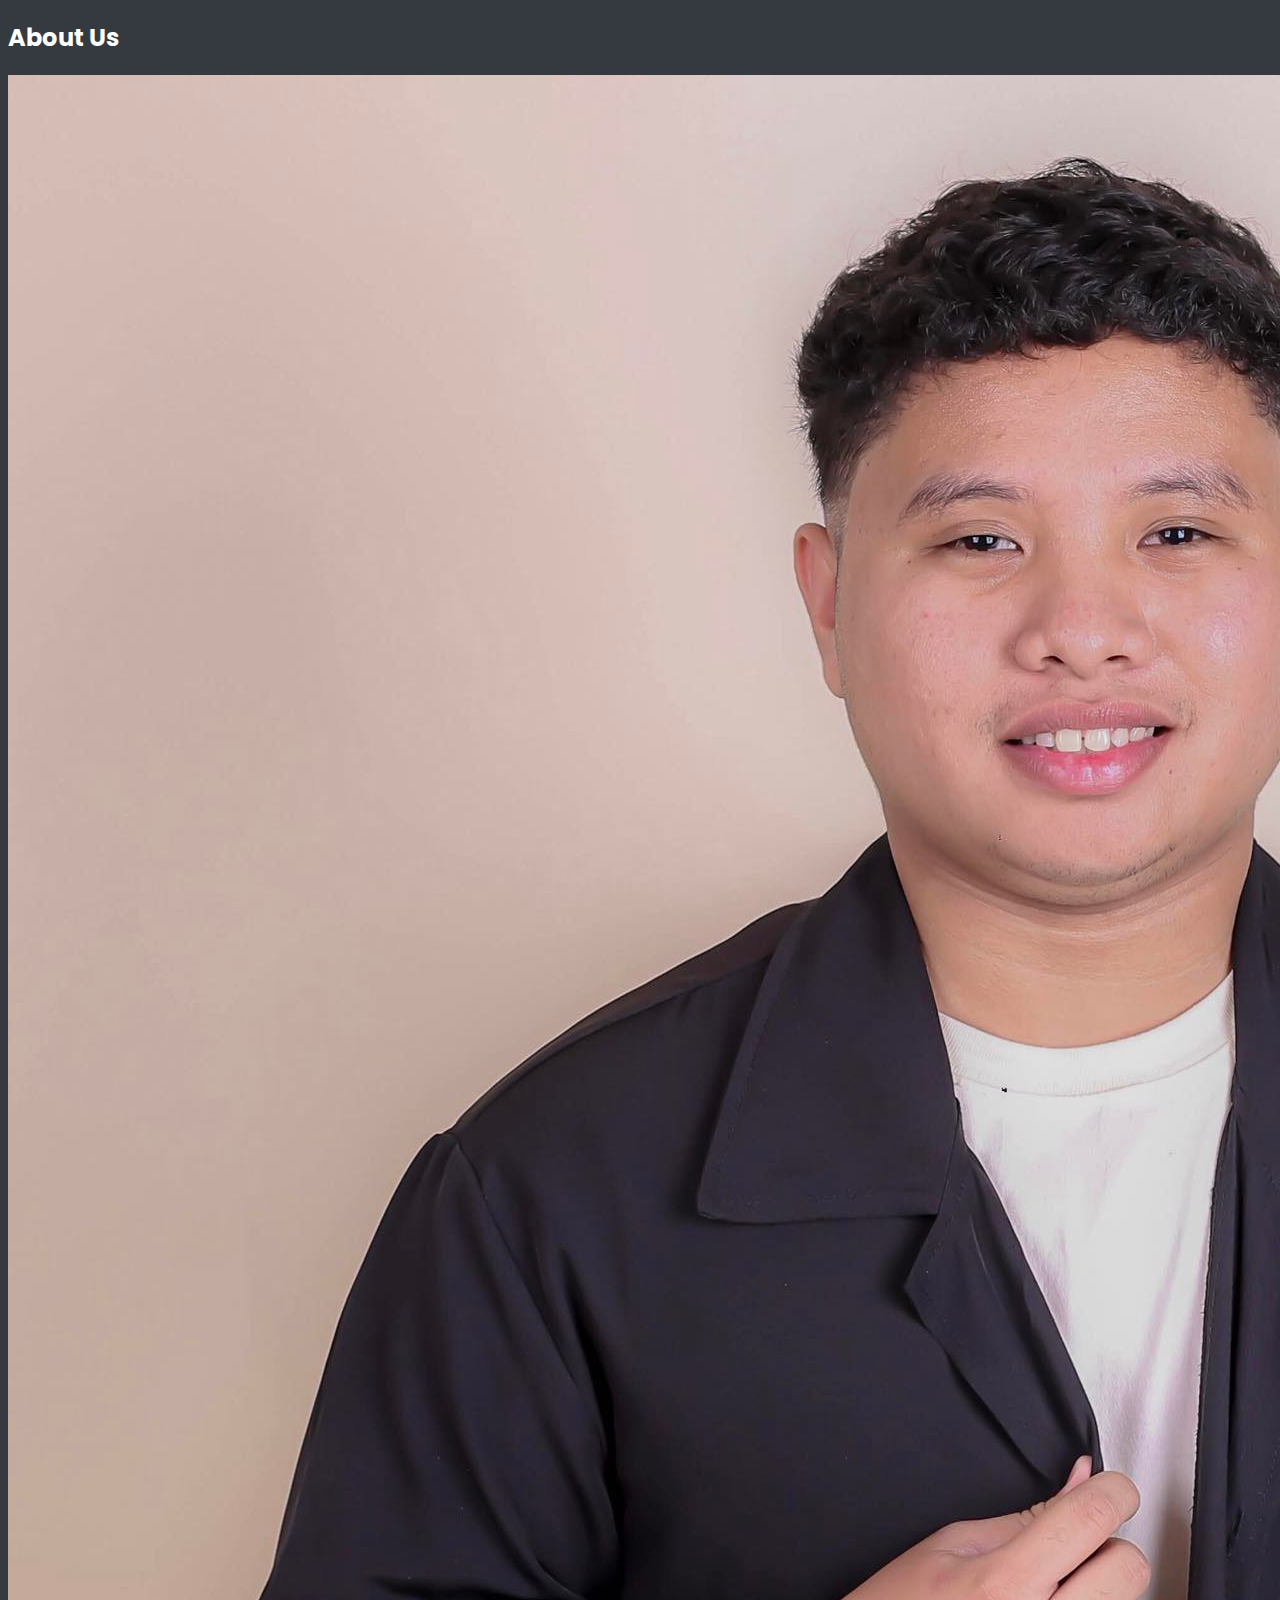
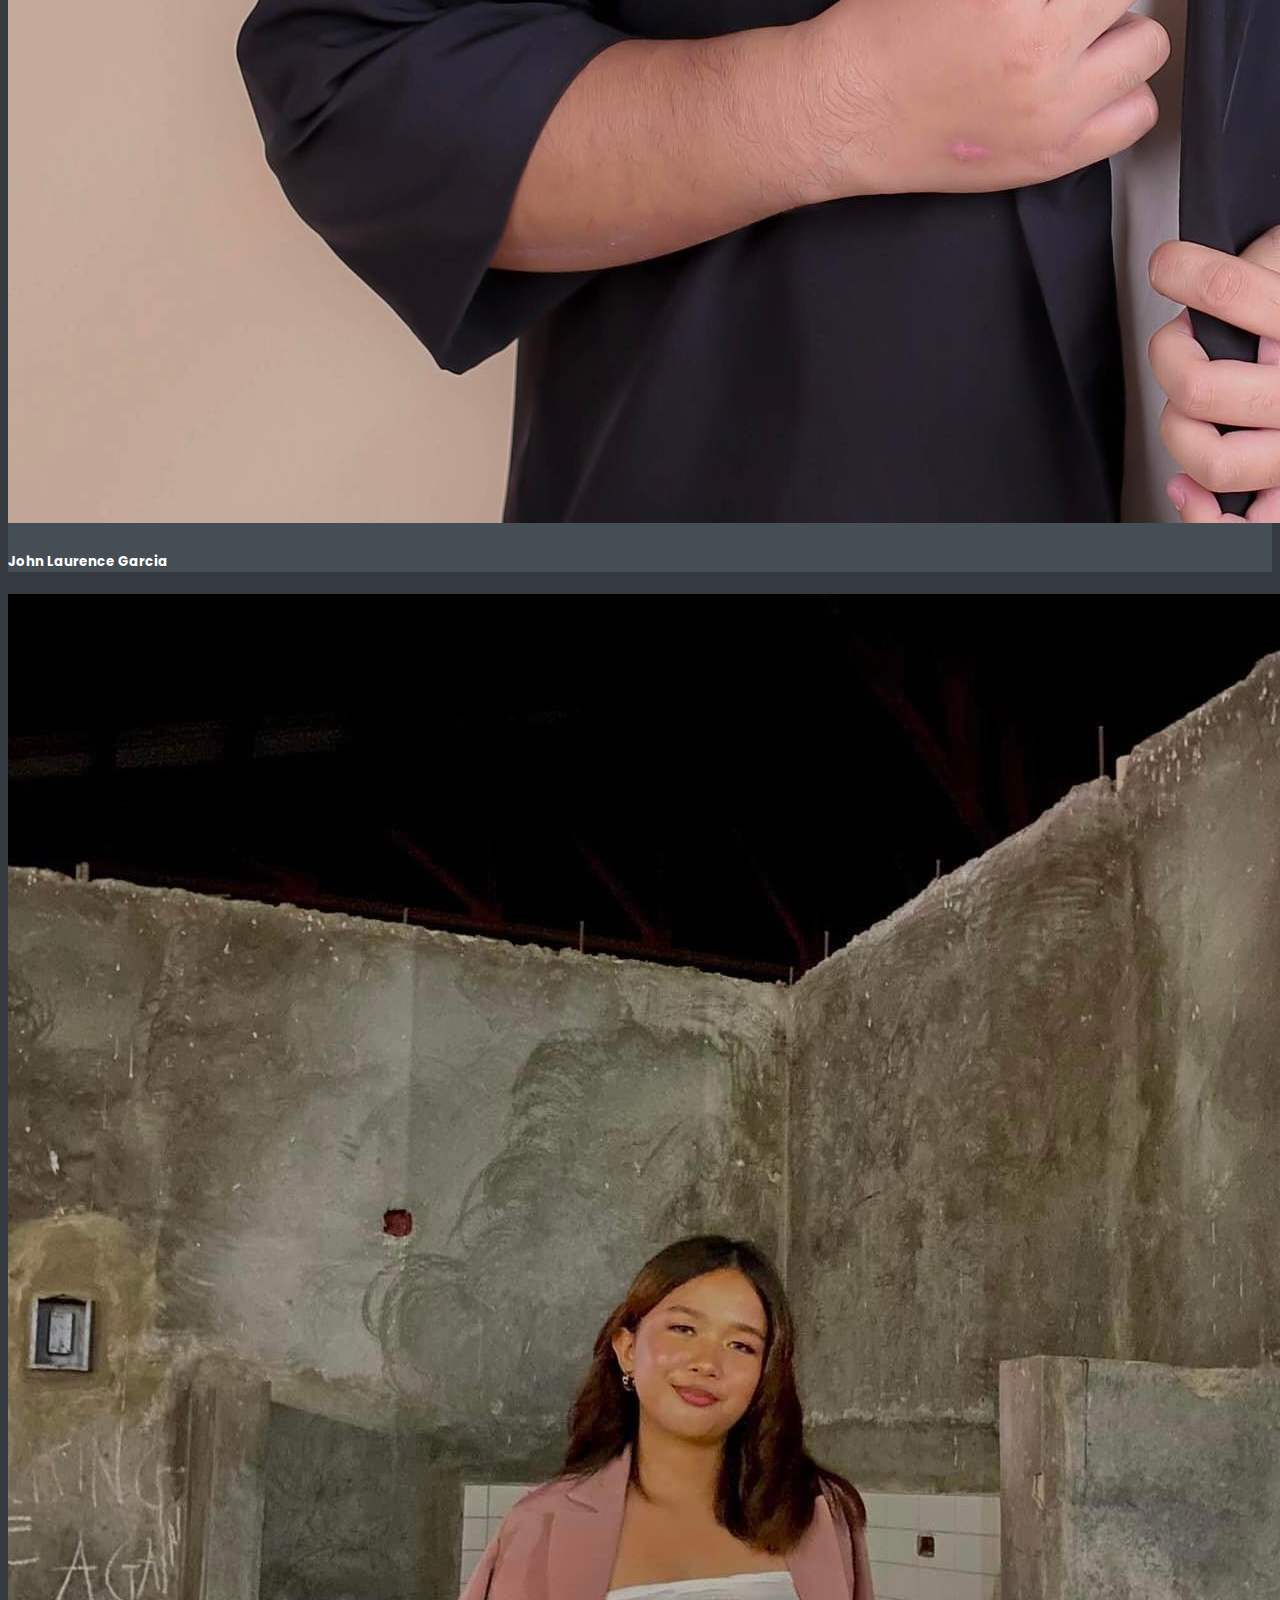
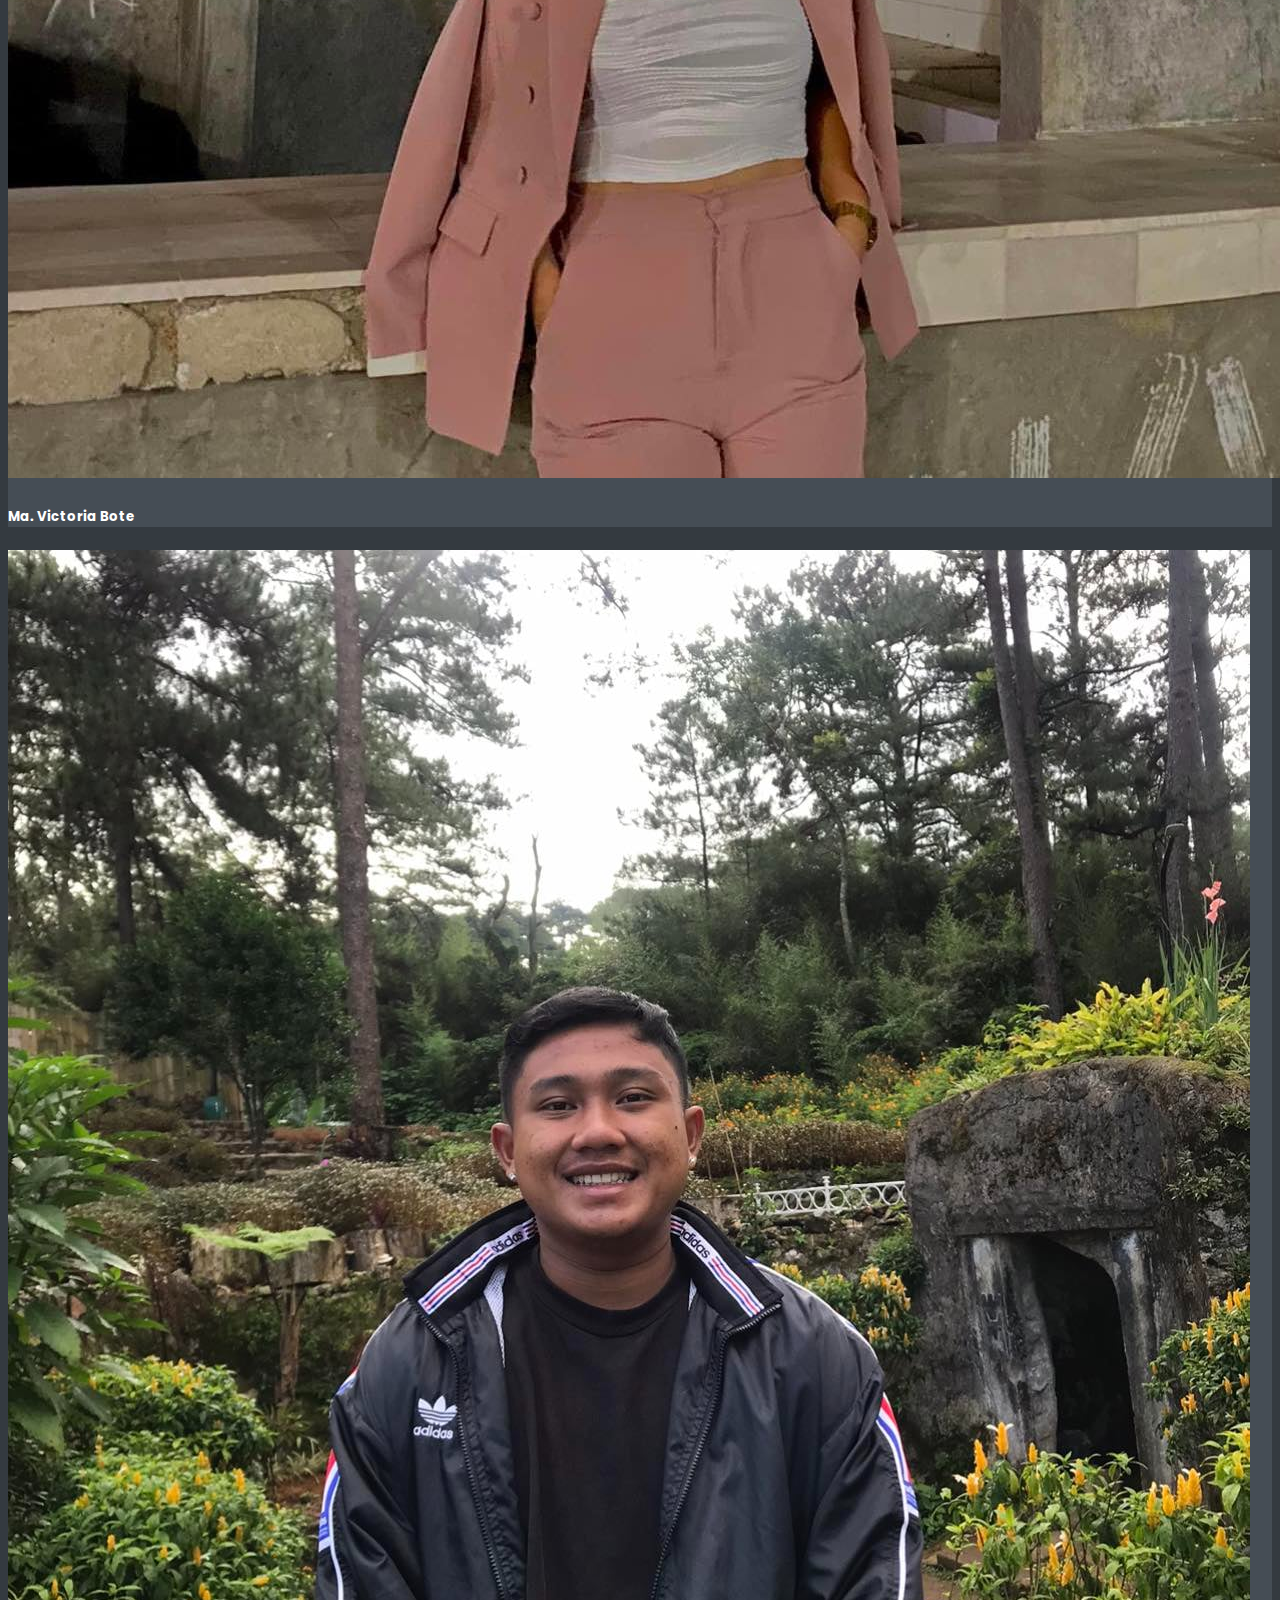
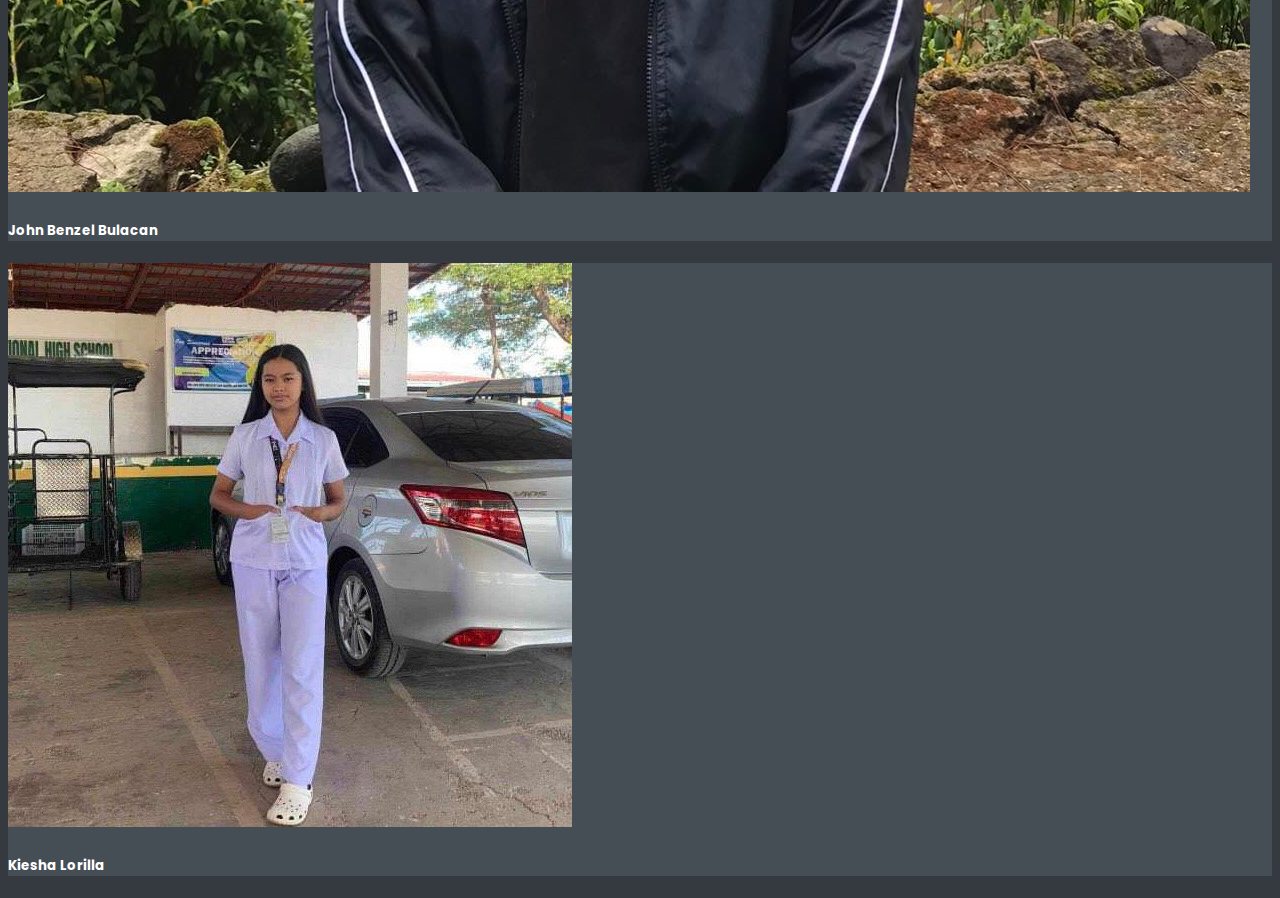
<file: about.html>
<!DOCTYPE html>
<html lang="en">
<head>
    <meta charset="UTF-8">
    <meta name="viewport" content="width=device-width, initial-scale=1.0">
    <title>About Us</title>
	<link href="https://cdn.jsdelivr.net/npm/bootstrap@5.0.2/dist/css/bootstrap.min.css" rel="stylesheet" integrity="sha384-EVSTQN3/azprG1Anm3QDgpJLIm9Nao0Yz1ztcQTwFspd3yD65VohhpuuCOmLASjC" crossorigin="anonymous">
	<script src="https://cdn.jsdelivr.net/npm/bootstrap@5.0.2/dist/js/bootstrap.bundle.min.js" integrity="sha384-MrcW6ZMFYlzcLA8Nl+NtUVF0sA7MsXsP1UyJoMp4YLEuNSfAP+JcXn/tWtIaxVXM" crossorigin="anonymous"></script>
	<link rel="stylesheet"
    href="https://unpkg.com/boxicons@latest/css/boxicons.min.css">
	<link rel="preconnect" href="https://fonts.googleapis.com">
    <link rel="preconnect" href="https://fonts.gstatic.com" crossorigin>
    <link href="https://fonts.googleapis.com/css2?family=Paytone+One&family=Poppins:wght@100;200;300;400;500;600;700;800;900&display=swap" rel="stylesheet">
    <style>
        body {
            background-color: #343a40; 
            color: #fff; 
			font-family:'Poppins',sans-serif;
        }
        .card {
            background-color: #454d55; 
            color: #fff; 
        }
    </style>
</head>
<body>

<section class="about-us">
    <div class="container mt-5">
        <h2 class="text-center mb-4 fw-bold display-4">About Us</h2>
        <div class="row">
            <!-- Member 1 -->
            <div class="col-md-3 mb-4">
                <div class="card">
                    <img src="./img/member1.jpeg" class="card-img-top" alt="Member 1">
                    <div class="card-body">
                        <h5 class="card-title">John Laurence Garcia</h5>
                    </div>
                </div>
            </div>
            <!-- Member 2 -->
            <div class="col-md-3 mb-4">
                <div class="card">
                    <img class="h-25" src="./img/member2.jpeg" class="card-img-top" alt="Member 2">
                    <div class="card-body">
                        <h5 class="card-title">Ma. Victoria Bote</h5>
                    </div>
                </div>
            </div>
            <!-- Member 3 -->
            <div class="col-md-3 mb-4">
                <div class="card">
                    <img src="./img/member3.jpeg" class="card-img-top" alt="Member 3">
                    <div class="card-body">
                        <h5 class="card-title">John Benzel Bulacan</h5>
                    </div>
                </div>
            </div>
            <!-- Member 4 -->
            <div class="col-md-3 mb-4">
                <div class="card">
                    <img src="./img/kiesha.jpg" class="card-img-top" alt="Member 4">
                    <div class="card-body">
                        <h5 class="card-title">Kiesha Lorilla</h5>
                    </div>
                </div>
            </div>
        </div>
    </div>
</section>

<!-- Bootstrap JS -->
<script src="https://ajax.googleapis.com/ajax/libs/jquery/3.5.1/jquery.min.js"></script>
<script src="https://cdnjs.cloudflare.com/ajax/libs/popper.js/1.16.0/umd/popper.min.js"></script>
<script src="https://maxcdn.bootstrapcdn.com/bootstrap/4.5.2/js/bootstrap.min.js"></script>

</body>
</html>
</file>
